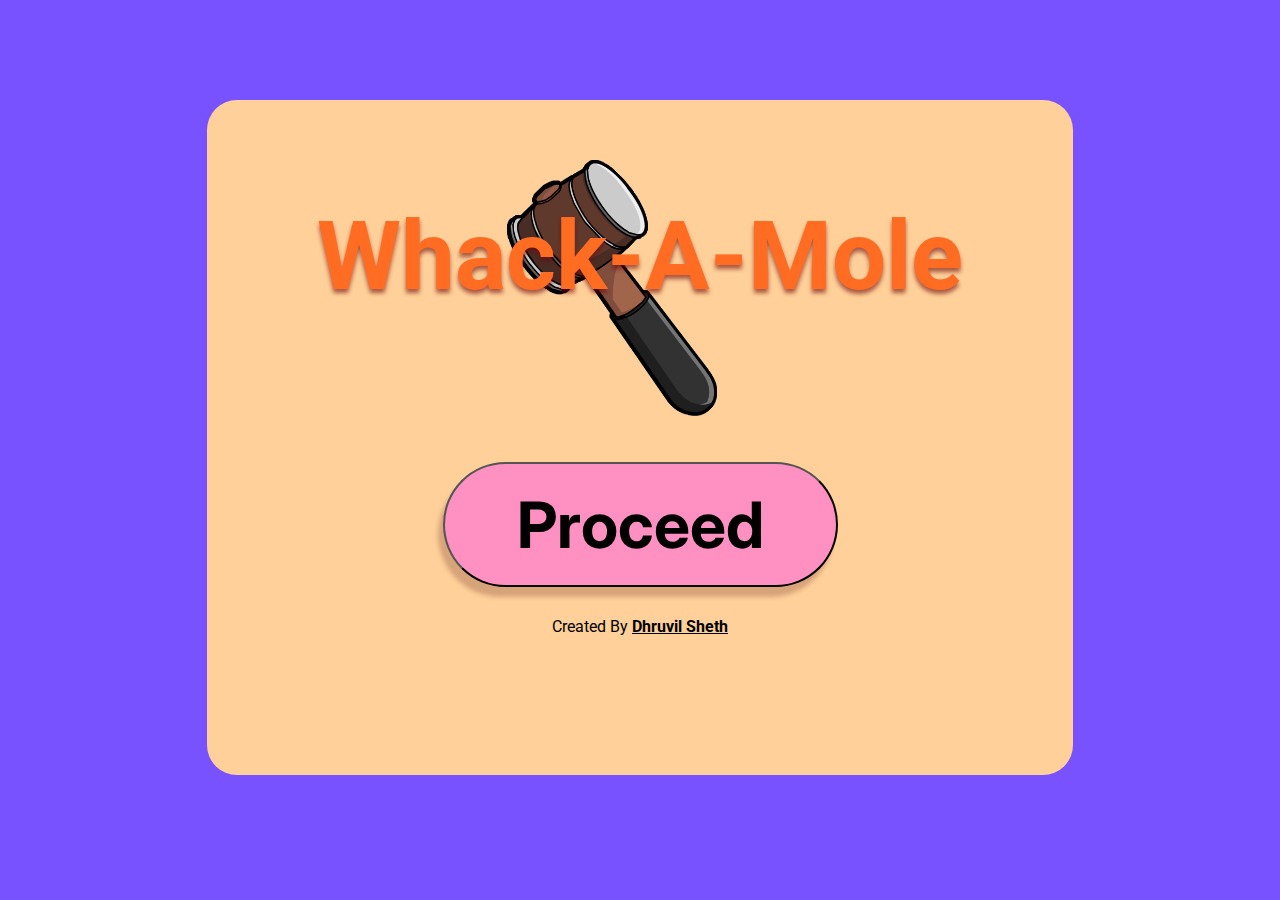
<file: index.html>
<!DOCTYPE html>
<html lang="en">
<head>
    <meta charset="UTF-8">
    <meta name="viewport" content="width=device-width, initial-scale=1.0">
    <title>Whack-A-Mole</title>
    <link rel="stylesheet" href="style.css">
    <link rel="icon" href="/assets/images/hammer.png">
</head>
<body>
    <div class="container">
        <img src="assets/images/hammer.png" alt="" id="hammer">
        <div id="logo">
            <h1>Whack-A-Mole</h1>
        </div>
        <div id="start-btn">
            <button id="start" onclick="startGame()">Proceed</button>
        </div>
        <div id="creator">
            <p>
                Created By
                <a href="https://github.com/dhruvil-sheth30">Dhruvil Sheth</a>
            </p>
        </div>
    </div>
    <script>
    function startGame() {
    window.location.href = "info/info.html";
    }
    </script>
</body>
</html>
</file>
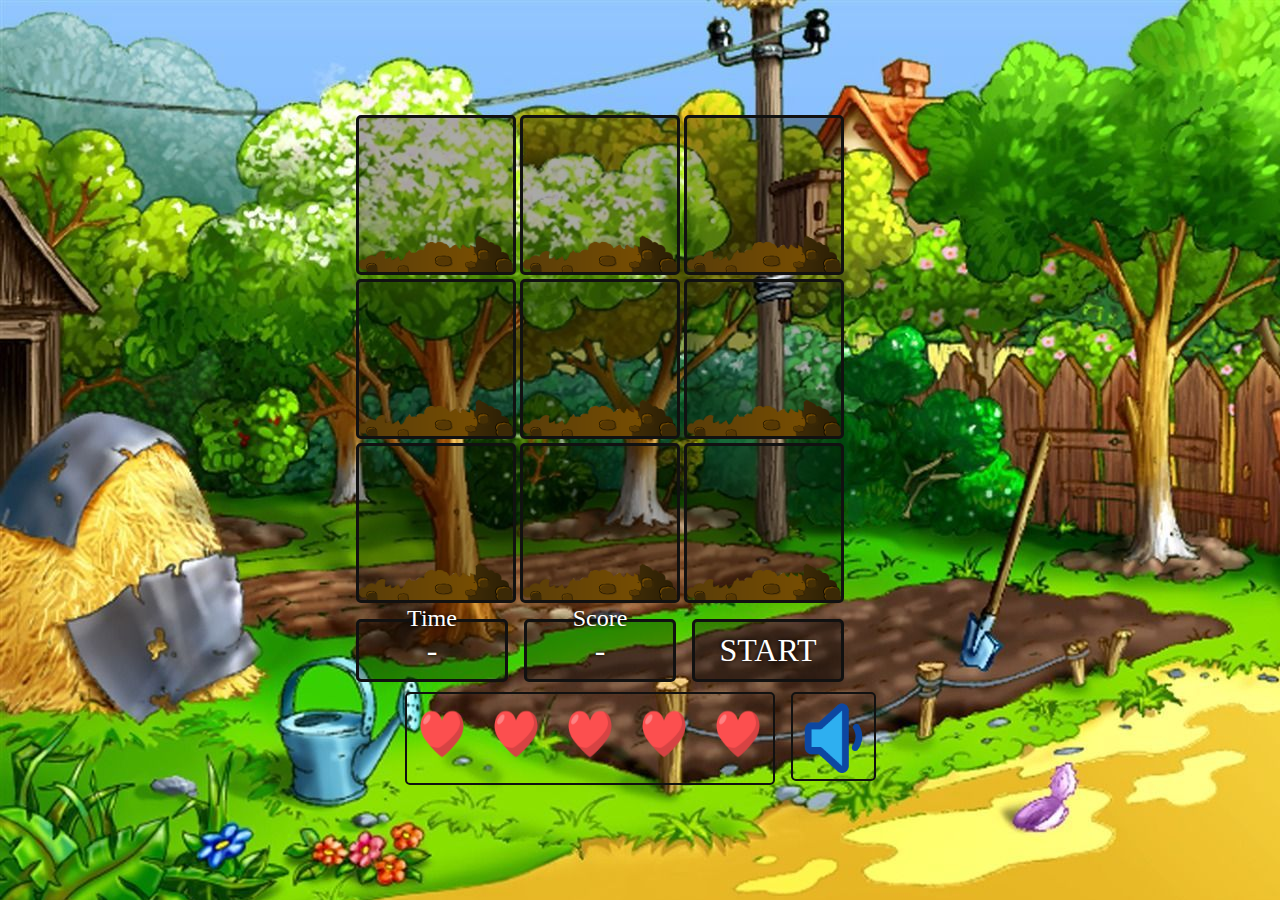
<file: game/game.html>
<!DOCTYPE html>
<html lang="en">

<head>
    <meta charset="UTF-8">
    <meta name="viewport" content="width=device-width, initial-scale=1.0">
    <title>Whack-A-Mole</title>
    <link rel="stylesheet" href="/game/game.css">
    <link rel="icon" href="/assets/images/hammer.png">
</head>

<body>

    <div class="container">
        <div class="view">
            <main>
                <div class="hole">
                    <img class="hole-img" src="/assets/images/hole.png" alt="">
                    <div class="mole"></div> 
                </div>
                <div class="hole">
                    <img class="hole-img" src="/assets/images/hole.png" alt="">
                    <div class="mole"></div> 
                </div>
                <div class="hole">
                    <img class="hole-img" src="/assets/images/hole.png" alt="">
                    <div class="mole"></div> 
                </div>
                <div class="hole">
                    <img class="hole-img" src="/assets/images/hole.png" alt="">
                    <div class="mole"></div> 
                </div>
                <div class="hole">
                    <img class="hole-img" src="/assets/images/hole.png" alt="">
                    <div class="mole"></div> 
                </div>
                <div class="hole">
                    <img class="hole-img" src="/assets/images/hole.png" alt="">
                    <div class="mole"></div> 
                </div>
                <div class="hole">
                    <img class="hole-img" src="/assets/images/hole.png" alt="">
                    <div class="mole"></div> 
                </div>
                <div class="hole">
                    <img class="hole-img" src="/assets/images/hole.png" alt="">
                    <div class="mole"></div> 
                </div>
                <div class="hole">
                    <img class="hole-img" src="/assets/images/hole.png" alt="">
                    <div class="mole"></div> 
                </div>
            </main>

            <div class="controls">
                <div class="time">
                    <p>Time</p>
                    <span>-</span>
                </div>
                <div class="score">
                    <p>Score</p>
                    <span>-</span>
                </div>
                <div class="start">START</div>
            </div>
        </div>
    </div>

    <div class="lower">
        <div class="health">
            <span><img class="health-img" src="/assets/images/heart.png" alt=""></span>
            <span><img class="health-img" src="/assets/images/heart.png" alt=""></span>
            <span><img class="health-img" src="/assets/images/heart.png" alt=""></span>
            <span><img class="health-img" src="/assets/images/heart.png" alt=""></span>
            <span><img class="health-img" src="/assets/images/heart.png" alt=""></span>
        </div>
        <div class="volume">
            <img class="vol-img" src="/assets/images/low-volume.png" alt="">
        </div>
        <div class="hammer"></div>
    </div>

    <script src="/game/game.js"></script>
</body>

</html>
</file>
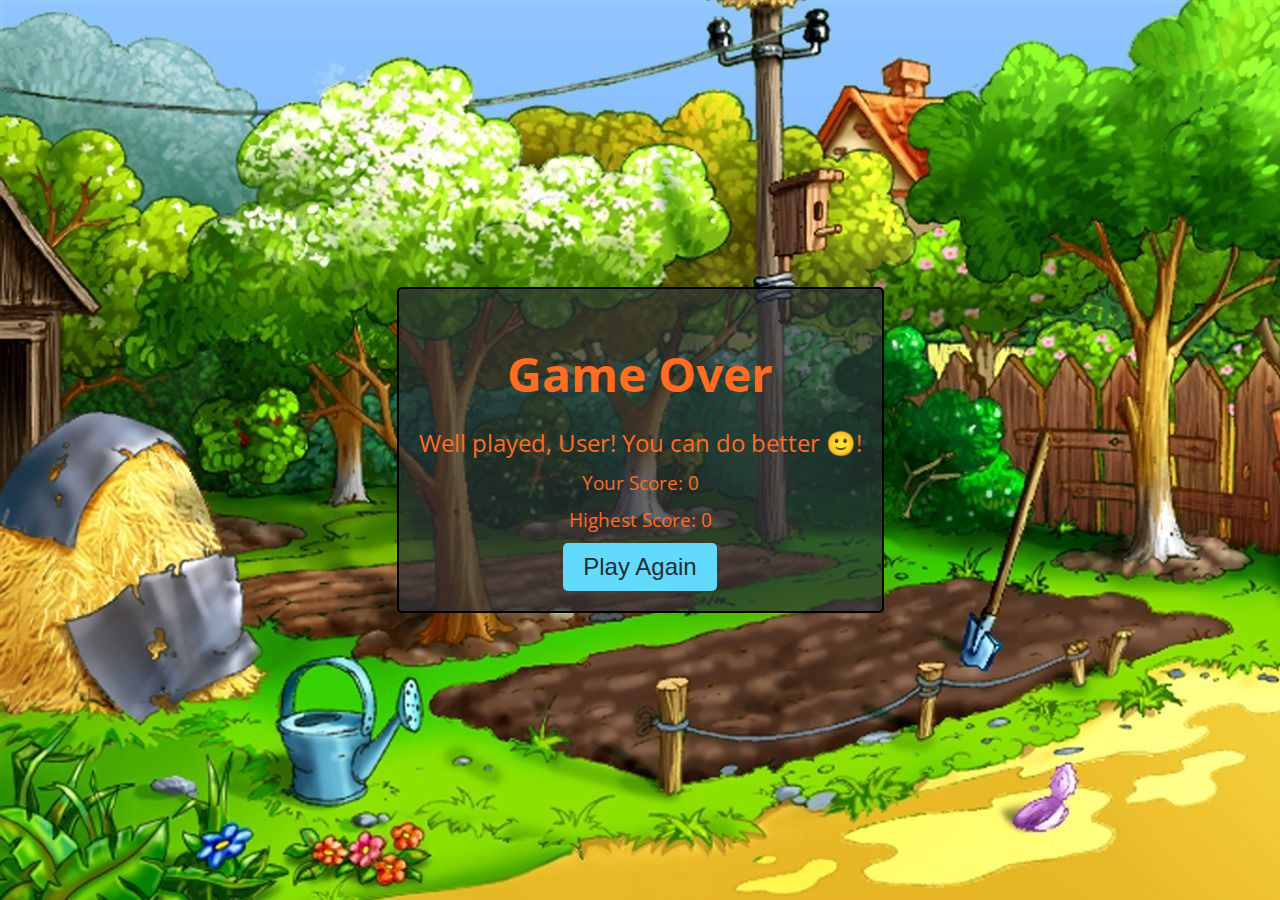
<file: result/result.html>
<!DOCTYPE html>
<html lang="en">

<head>
    <meta charset="UTF-8">
    <meta name="viewport" content="width=device-width, initial-scale=1.0">
    <title>Game Over</title>
    <link rel="stylesheet" href="/result/result.css">
    <link rel="icon" href="/assets/images/hammer.png">
</head>

<body>
    <div class="game-over-container">
        <h1>Game Over</h1>
        <p class="message" id="message">Well played, username!</p>
        <p>Your Score: <span id="userScore">0</span></p>
        <p><span id="highestScore">0</span></p>
        <button class="play-again" onclick="playAgain()">Play Again</button>
    </div>

    <script src="/result/result.js"></script>
</body>

</html>
</file>
<file: style.css>
@import url('https://fonts.googleapis.com/css2?family=Inter:wght@500&family=Nunito+Sans:opsz,wght@6..12,800&family=Poppins&family=Roboto:wght@700&display=swap');

* {
    margin: 0;
    padding: 0;
    box-sizing: border-box;
    font-family: 'Roboto', sans-serif;
}

body {
    background-color: #7752FE;
}

.container {
    position: relative;
    margin: 100px auto;
    background: #FFD099;
    width: 866px;
    height: 675px;
    border-radius: 30px;
}

#hammer {
    position: absolute;
    top: 60px;
    left: 300px;
    width: 210px;
    height: 256.016px;
}


#logo {
    text-align: center;
}

h1 {
    position: relative;
    top: 100px;
    color: #FF6C22;
    text-shadow: 0px 4px 4px rgba(111, 8, 8, 0.60);
    font-size: 96px;
    font-weight: 700;
    line-height: normal;
    z-index: 2;
}

#start-btn {
    position: relative;
    top: 200px;
    text-align: center;
    margin-top: 50px;
}


#start {
    cursor: pointer;
    width: 395px;
    height: 125px;
    border-radius: 90px;
    background: #FF90C2;
    box-shadow: -5px 10px 4px 0px rgba(95, 33, 33, 0.25);
    color: #000;
    font-family: Inter;
    font-size: 64px;
    font-weight: 700;
}

#creator {
    position: relative;
    top: 210px;
    text-align: center;
    margin-top: 20px;
}

#creator a {
    color: #000;
    font-weight: bold;
}

@media only screen and (max-width: 600px) {
    .container {
        width: 80%;
    }

    #hammer {
        width: 80px;
        height: 100px;
        left: 200px;
    }

    h1 {
        font-size: 42px;
    }

    #start {
        width: 60%;
        font-size: 28px;
    }
}
</file>
<file: game/game.css>
* {
  margin: 0;
  padding: 0;
  box-sizing: border-box;
  cursor: url('https://github.com/mitri-dvp/JavaScript-Whack-A-Mole/blob/master/css/hammer2.png?raw=true') 30 30, auto;
}

body {
  position: relative;
  background: url('/assets/images/gamebg.jpg');
  min-height: 100vh;
  max-height: 100vh;
  display: grid;
  align-items: center;
  align-content: center;
  overflow: hidden;
}

.container {
  margin: auto;
  width: min-content;
  display: grid;
  grid-template-columns: 1fr 1fr 1fr;
  align-items: center;
}

.view {
  display: grid;
  gap: 1rem;
  transform: translateX(-2.5rem);
}


.view .controls {
  display: grid;
  grid-template-columns: 1fr 1fr 1fr;
  gap: 1rem;
}

.view .start {
  cursor: pointer;
}

.view .controls > div {
  color: #fff;
  text-shadow: 0px 0px 4px #000;
  font-size: 2rem;
  font-weight: 400;
  text-align: center;
  padding: 10px;
  border-radius: 5px;
  background-color: #00000055;
  border: 3px solid #111;
}

.view .controls .time,
.view .controls .score {
  position: relative;
}

.view .controls .time p,
.view .controls .score p {
  position: absolute;
  left: 50%;
  top: -30%;
  transform: translateX(-50%);
  font-size: 1.5rem;
}

main {
  position: relative;
  display: grid;
  grid-template-columns: 1fr 1fr 1fr;
  gap: 0.25rem;
}

main > div {
  width: 10rem;
  height: 10rem;
}

.hole {
  background: #00000055;
  border-radius: 5px;
  border: 3px solid #111;
  position: relative;
  overflow: hidden;
}

.mole {
  background-image: url('/assets/images/mole.png');
  position: relative;
  height: 100%; 
  width: 100%;  
  margin: auto;
  background-size: contain;
  background-repeat: no-repeat;
  background-position: center;
  transition: all 0.5s;
  transition-timing-function: cubic-bezier(0.165, 0.84, 0.44, 1);
  top: 100%;
}

.up .mole {
  top: 10%;
}
.hole img {
  position: absolute;
  bottom: 0;
  left: 0;
  width: 100%;
  z-index: 1;
  top: 37%;
}

.health {
  border: 2px solid #111;
  border-radius: 5px;
  margin-right: 1rem;
  overflow: hidden;
}

.health-img {
  padding: 10px;
  height: 80px;
  width: 70px;
}

.vol-img {
  height: 89px;
  width: 85px;
  border: 2px solid #111;
  border-radius: 5px;
}

.lower {
  margin-top: 10px;
  display: flex;
  justify-content: center;
}

@media (max-width: 600px) {
  .view {
    transform: translateX(0);
  }
}
</file>
<file: result/result.css>
@import url('https://fonts.googleapis.com/css2?family=Open+Sans&display=swap');
body {
    background-image: url('/assets/images/gamebg.jpg');
    font-family: 'Open Sans', sans-serif;
    margin: 0;
    padding: 0;
    box-sizing: border-box;
    display: flex;
    align-items: center;
    justify-content: center;
    height: 100vh;
    color: #FF6C22;
}

.game-over-container {
    padding: 20px;
    text-align: center;
    background-color: #282c34b3;
    border-radius: 5px;
    border: 2px solid black;
}

h1 {
    font-size: 3em;
    margin-bottom: 20px;
}

.message {
    font-size: 1.5em;
}

p {
    font-size: 1.2em;
    margin: 10px 0;
}

.play-again {
    font-size: 1.5em;
    background-color: #61dafb;
    color: #282c34;
    padding: 10px 20px;
    border: none;
    border-radius: 5px;
    cursor: pointer;
    transition: background-color 0.3s ease;
}

.play-again:hover {
    background-color: #3a4d63;
}
</file>
